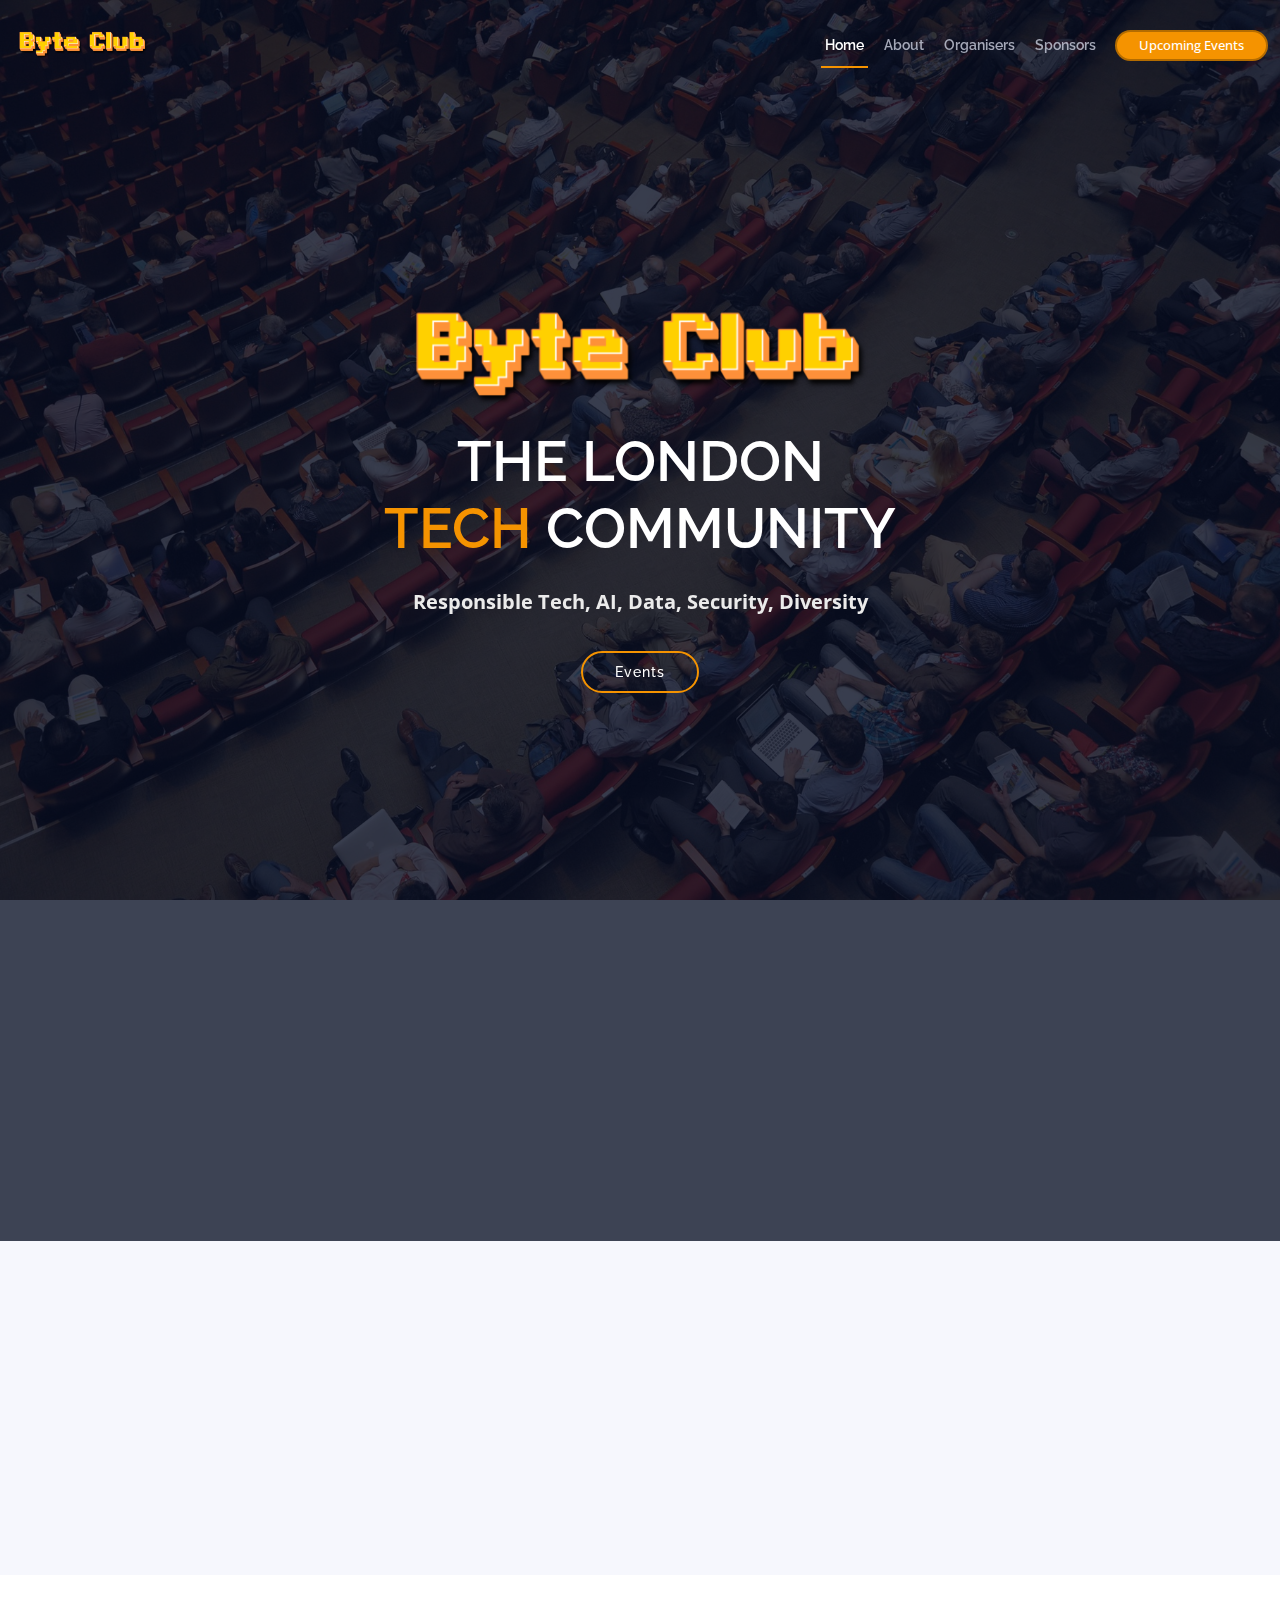
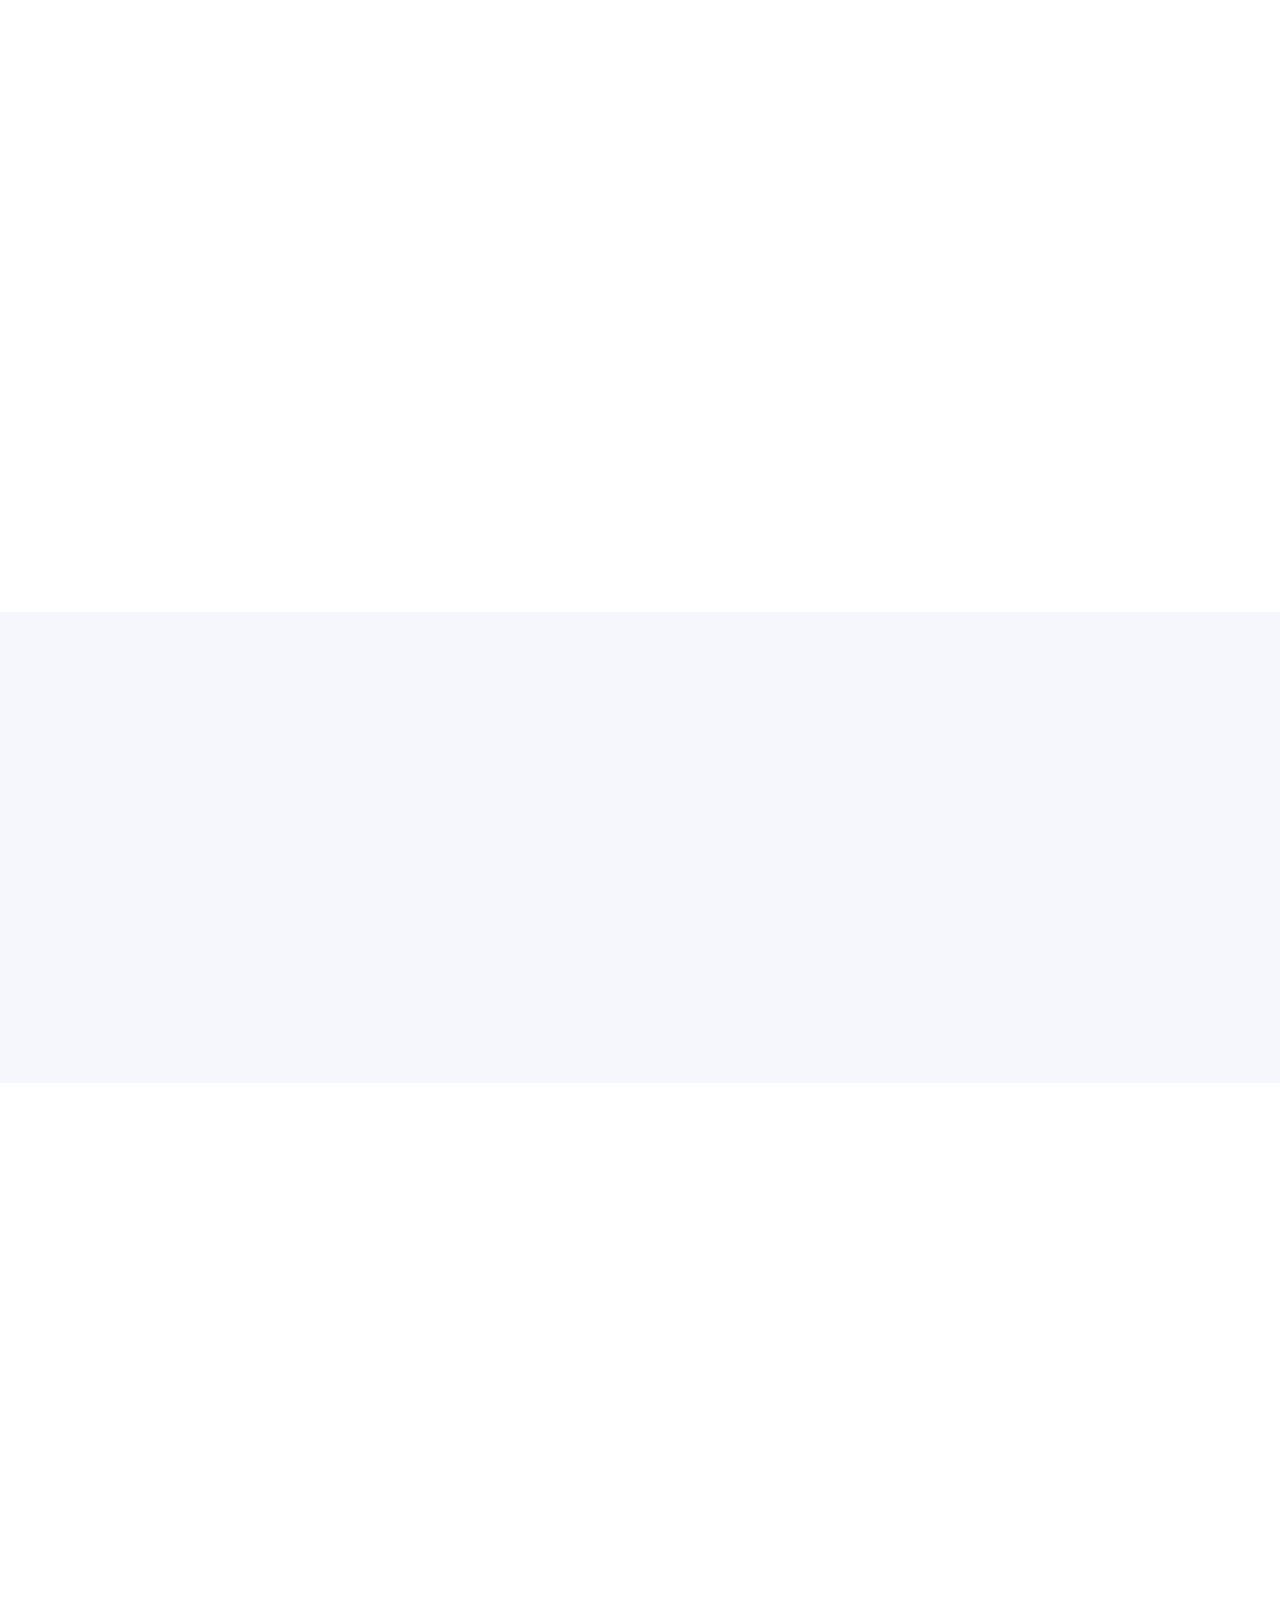
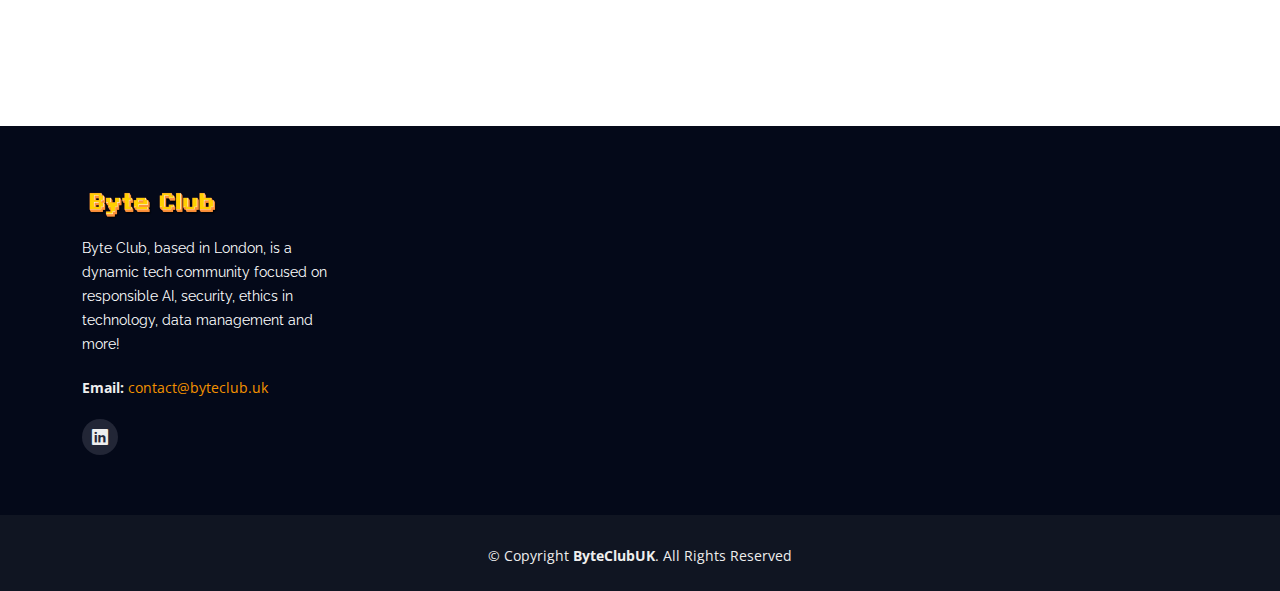
<file: index.html>
<!DOCTYPE html>
<html lang="en">

<head>
  <meta charset="utf-8">
  <meta content="width=device-width, initial-scale=1.0" name="viewport">

  <title>Byte Club</title>
  <meta content="" name="description">
  <meta content="" name="keywords">

  <!-- Favicons -->
  <link href="assets/img/favicon.png" rel="icon">
  <link href="assets/img/apple-touch-icon.png" rel="apple-touch-icon">

  <!-- Google Fonts -->
  <link href="https://fonts.googleapis.com/css?family=Open+Sans:300,300i,400,400i,700,700i|Raleway:300,400,500,700,800" rel="stylesheet">

  <!-- Vendor CSS Files -->
  <link href="assets/vendor/aos/aos.css" rel="stylesheet">
  <link href="assets/vendor/bootstrap/css/bootstrap.min.css" rel="stylesheet">
  <link href="assets/vendor/bootstrap-icons/bootstrap-icons.css" rel="stylesheet">
  <link href="assets/vendor/glightbox/css/glightbox.min.css" rel="stylesheet">
  <link href="assets/vendor/swiper/swiper-bundle.min.css" rel="stylesheet">

  <!-- Template Main CSS File -->
  <link href="assets/css/style.css" rel="stylesheet">

  <!-- =======================================================
  * Template Name: TheEvent
  * Template URL: https://bootstrapmade.com/theevent-conference-event-bootstrap-template/
  * Updated: Mar 17 2024 with Bootstrap v5.3.3
  * Author: BootstrapMade.com
  * License: https://bootstrapmade.com/license/
  ======================================================== -->
</head>

<body>

  <!-- ======= Header ======= -->
  <header id="header" class="d-flex align-items-center ">
    <div class="container-fluid container-xxl d-flex align-items-center">

      <div id="logo" class="me-auto">
        <!-- Uncomment below if you prefer to use a text logo -->
        <!-- <h1><a href="index.html">The<span>Event</span></a></h1>-->
        <a href="index.html" class="scrollto"><img src="assets/img/logo.png" alt="" title=""></a>
      </div>

      <nav id="navbar" class="navbar order-last order-lg-0">
        <ul>
          <li><a class="nav-link scrollto active" href="#hero">Home</a></li>
          <li><a class="nav-link scrollto" href="#about">About</a></li>
          <li><a class="nav-link scrollto" href="#speakers">Organisers</a></li>
          <!-- <li><a class="nav-link scrollto" href="#gallery">Gallery</a></li> -->
          <li><a class="nav-link scrollto" href="#supporters">Sponsors</a></li>
          <!-- <li class="dropdown"><a href="#"><span>Drop Down</span> <i class="bi bi-chevron-down"></i></a>
          <ul>
            <li><a href="#">Drop Down 1</a></li>
            <li class="dropdown"><a href="#"><span>Deep Drop Down</span> <i class="bi bi-chevron-right"></i></a>
              <ul>
                <li><a href="#">Deep Drop Down 1</a></li>
                <li><a href="#">Deep Drop Down 2</a></li>
                <li><a href="#">Deep Drop Down 3</a></li>
                <li><a href="#">Deep Drop Down 4</a></li>
                <li><a href="#">Deep Drop Down 5</a></li>
              </ul>
            </li>
            <li><a href="#">Drop Down 2</a></li>
            <li><a href="#">Drop Down 3</a></li>
            <li><a href="#">Drop Down 4</a></li>
          </ul>
        </li> -->
          <!-- <li><a class="nav-link scrollto" href="#contact">Contact</a></li> -->
        </ul>
        <i class="bi bi-list mobile-nav-toggle"></i>
      </nav><!-- .navbar -->
      <a class="upcoming-events scrollto" href="#upcoming-events">Upcoming Events</a>

    </div>
  </header><!-- End Header -->

  <!-- ======= Hero Section ======= -->
  <section id="hero">
    <div class="hero-container" data-aos="zoom-in" data-aos-delay="100">
      <img href="" src="assets/img/logo.png" alt="ByteClub" style="width: 40%;">
      <h1 class="mb-4 pb-0">The London<br><span>Tech</span> Community</h1>
      <p class="mb-4 pb-0">Responsible Tech, AI, Data, Security, Diversity</p>
      <!-- <a href="https://www.youtube.com/watch?v=jDDaplaOz7Q" class="glightbox play-btn mb-4"></a> -->
      <a href="#upcoming-events" class="about-btn scrollto">Events</a>
    </div>
  </section><!-- End Hero Section -->

  <main id="main">

    <!-- ======= About Section ======= -->
    <section id="about">
      <div class="container position-relative" data-aos="fade-up">
        <div class="row">
          <div class="col-lg-6">
            <h2>What</h2>
            <p>
              Byte Club, based in London, is a dynamic tech community focused on responsible AI, security, ethics in technology, and data management. Created by tech enthusiasts and thought leaders, our mission is to blend innovation with ethical responsibility. We offer meetups, workshops, and discussions to provide our members with the insights and tools needed to navigate the tech industry's complexities. Byte Club is dedicated to shaping a future where technology not only advances but also benefits society at large. We welcome anyone passionate about contributing to a more ethical and sustainable tech ecosystem.
            </p>
          </div>
          <div class="col-lg-3">
            <h3>Where</h3>
            <p>London, United Kingdom</p>
          </div>
          <div class="col-lg-3">
            <h3>When</h3>
            <p>Events quarterly<br>Check our Linkedin!</p>
          </div>
        </div>
      </div>
    </section><!-- End About Section -->

    <!-- ======= Upcoming Events ======= -->
    <section id="upcoming-events" class="section-with-bg">
      <div class="container" data-aos="fade-up">

        <div class="section-header">
          <h2>Upcoming Events</h2>
            <p>Events are added to our <a href="https://www.linkedin.com/company/byte-club-uk/">LinkedIn</a> page!</p>
        </div>

        <p>No events are planned at the moment, check back soon!</p>

        <!-- <div class='sk-linkedin-event' data-embed-id='25389435'></div><script src='https://widgets.sociablekit.com/linkedin-events/widget.js' async defer></script> -->

    </section><!-- End Upcoming Events Section -->

    <!-- ======= Speakers Section ======= -->
    <section id="speakers">
      <div class="container" data-aos="fade-up">
        <div class="section-header">
          <h2>Organisers</h2>
          <p>Here are the organisers of ByteClub</p>
        </div>

        <div class="row">

          <div class="col-lg-4 col-md-6">
            <div class="speaker" data-aos="fade-up" data-aos-delay="100">
              <img src="assets/img/speakers/shan.jpg" alt="Shan Singh" class="img-fluid">
              <div class="details">
                <h3><a href="https://www.linkedin.com/in/shantnus/">Shan Singh</a></h3>
                <p>Organiser</p>
                <div class="social">
                  <a href="https://www.linkedin.com/in/shantnus/"><i class="bi bi-linkedin"></i></a>
                  <a href="https://github.com/ShantnuS"><i class="bi bi-github"></i></a>
                </div>
              </div>
            </div>
          </div>

          <div class="col-lg-4 col-md-6">
            <div class="speaker" data-aos="fade-up" data-aos-delay="200">
              <img src="assets/img/speakers/martyna.jpg" alt="Martyna Marcinkowska" class="img-fluid">
              <div class="details">
                <h3><a href="https://www.linkedin.com/in/martynamarcinkowska/">Martyna Marcinkowska</a></h3>
                <p>Organiser</p>
                <div class="social">
                  <a href="https://www.linkedin.com/in/martynamarcinkowska/"><i class="bi bi-linkedin"></i></a>
                  <a href="https://github.com/tectonia"><i class="bi bi-github"></i></a>
                </div>
              </div>
            </div>
          </div>

          <div class="col-lg-4 col-md-6">
            <div class="speaker" data-aos="fade-up" data-aos-delay="300">
              <img src="assets/img/speakers/ria.jpg" alt="Ria Singh" class="img-fluid">
              <div class="details">
                <h3><a href="#speakers">Ria Singh</a></h3>
                <p>Organiser</p>
                <div class="social">
                  <a href="https://www.linkedin.com/in/ria-singh-98a087168/"><i class="bi bi-linkedin"></i></a>
                  <a href="https://github.com/Ri-Si"><i class="bi bi-github"></i></a>
                </div>
              </div>
            </div>
          </div>

        </div>
      </div>

    </section><!-- End Speakers Section -->

    <!-- ======= Gallery Section ======= -->
    <!-- <section id="gallery">

      <div class="container" data-aos="fade-up">
        <div class="section-header">
          <h2>Gallery</h2>
          <p>Check our gallery from the recent events</p>
        </div>
      </div>

      <div class="gallery-slider swiper">
        <div class="swiper-wrapper align-items-center">
          <div class="swiper-slide"><a href="assets/img/gallery/1.jpg" class="gallery-lightbox"><img src="assets/img/gallery/1.jpg" class="img-fluid" alt=""></a></div>
          <div class="swiper-slide"><a href="assets/img/gallery/2.jpg" class="gallery-lightbox"><img src="assets/img/gallery/2.jpg" class="img-fluid" alt=""></a></div>
          <div class="swiper-slide"><a href="assets/img/gallery/3.jpg" class="gallery-lightbox"><img src="assets/img/gallery/3.jpg" class="img-fluid" alt=""></a></div>
          <div class="swiper-slide"><a href="assets/img/gallery/4.jpg" class="gallery-lightbox"><img src="assets/img/gallery/4.jpg" class="img-fluid" alt=""></a></div>
          <div class="swiper-slide"><a href="assets/img/gallery/5.jpg" class="gallery-lightbox"><img src="assets/img/gallery/5.jpg" class="img-fluid" alt=""></a></div>
          <div class="swiper-slide"><a href="assets/img/gallery/6.jpg" class="gallery-lightbox"><img src="assets/img/gallery/6.jpg" class="img-fluid" alt=""></a></div>
          <div class="swiper-slide"><a href="assets/img/gallery/7.jpg" class="gallery-lightbox"><img src="assets/img/gallery/7.jpg" class="img-fluid" alt=""></a></div>
          <div class="swiper-slide"><a href="assets/img/gallery/8.jpg" class="gallery-lightbox"><img src="assets/img/gallery/8.jpg" class="img-fluid" alt=""></a></div>
        </div>
        <div class="swiper-pagination"></div>
      </div>

    </section> -->
    <!-- End Gallery Section -->

    <!-- ======= Supporters Section ======= -->
    <section id="supporters" class="section-with-bg">

      <div class="container" data-aos="fade-up">
        <div class="section-header">
          <h2>Sponsors</h2>
            <p>Want to sponsor us? Reach out to <a href="mailto:contact@byteclub.uk">contact@byteclub.uk</a></p>
        </div>

        <div class="row g-0 supporters-wrap clearfix" data-aos="zoom-in" data-aos-delay="100">

          <!-- Sponsor 1 -->
          <div class="col-lg-3 col-md-4 col-xs-6">
            <div class="supporter-logo">
              <img src="assets/img/supporters/placeholder.png" class="img-fluid" alt="">
            </div>
          </div>
          <!-- Sponsor 2 -->
          <div class="col-lg-3 col-md-4 col-xs-6">
            <div class="supporter-logo">
              <img src="assets/img/supporters/placeholder.png" class="img-fluid" alt="">
            </div>
          </div>
          <!-- Sponsor 3 -->
          <div class="col-lg-3 col-md-4 col-xs-6">
            <div class="supporter-logo">
              <img src="assets/img/supporters/placeholder.png" class="img-fluid" alt="">
            </div>
          </div>
          <!-- Sponsor 4 -->
          <div class="col-lg-3 col-md-4 col-xs-6">
            <div class="supporter-logo">
              <img src="assets/img/supporters/placeholder.png" class="img-fluid" alt="">
            </div>
          </div>

        </div>

      </div>

    </section><!-- End Sponsors Section -->

    <!-- =======  F.A.Q Section ======= -->
    <section id="faq">

      <div class="container" data-aos="fade-up">

        <div class="section-header">
          <h2>F.A.Q </h2>
        </div>

        <div class="row justify-content-center" data-aos="fade-up" data-aos-delay="100">
          <div class="col-lg-9">

            <ul class="faq-list">

              <li>
                <div data-bs-toggle="collapse" class="collapsed question" href="#faq1">What is Byte Club? <i class="bi bi-chevron-down icon-show"></i><i class="bi bi-chevron-up icon-close"></i></div>
                <div id="faq1" class="collapse" data-bs-parent=".faq-list">
                  <p>
                    Byte Club is a London-based community that focuses on key tech areas like responsible AI, security, ethics of technology, and data management. It's a platform for discussions, workshops, and networking among tech enthusiasts, professionals, and anyone interested in the ethical aspects of technology.
                  </p>
                </div>
              </li>

              <li>
                <div data-bs-toggle="collapse" class="collapsed question" href="#faq2">How can I join Byte Club? <i class="bi bi-chevron-down icon-show"></i><i class="bi bi-chevron-up icon-close"></i></div>
                <div id="faq2" class="collapse" data-bs-parent=".faq-list">
                  <p>
                    There is no membership! You can just come to one of our events. Check our LinkedIn for upcoming events.
                  </p>
                </div>
              </li>

              <li>
                <div data-bs-toggle="collapse" class="collapsed question" href="#faq3">Can I become an Organiser? <i class="bi bi-chevron-down icon-show"></i><i class="bi bi-chevron-up icon-close"></i></div>
                <div id="faq3" class="collapse" data-bs-parent=".faq-list">
                  <p>
                    Yes! We are always looking for people to help run our events. Please reach out to us if you would like to contribute - whether that be organising events, upkeep of the website, marketing or anything else!
                  </p>
                </div>
              </li>

              <li>
                <div data-bs-toggle="collapse" class="collapsed question" href="#faq4">Can I contribute to the community if I'm not based in London? <i class="bi bi-chevron-down icon-show"></i><i class="bi bi-chevron-up icon-close"></i></div>
                <div id="faq4" class="collapse" data-bs-parent=".faq-list">
                  <p>
                    Absolutely! While our events are primarily held in London, we offer virtual participation options for many activities. We also encourage online discussions through our website and social media channels.
                  </p>
                </div>
              </li>

              <li>
                <div data-bs-toggle="collapse" class="collapsed question" href="#faq5">Does Byte Club collaborate with companies or other organisations? <i class="bi bi-chevron-down icon-show"></i><i class="bi bi-chevron-up icon-close"></i></div>
                <div id="faq5" class="collapse" data-bs-parent=".faq-list">
                  <p>
                    We actively seek collaborations with tech companies, educational institutions, and non-profits to broaden our impact and provide more value to our members. Collaborations might involve event sponsorships, joint projects, or educational partnerships.
                  </p>
                </div>
              </li>

              <li>
                <div data-bs-toggle="collapse" class="collapsed question" href="#faq6">How can I stay updated on Byte Club's activities? <i class="bi bi-chevron-down icon-show"></i><i class="bi bi-chevron-up icon-close"></i></div>
                <div id="faq6" class="collapse" data-bs-parent=".faq-list">
                  <p>
                    The best way to stay updated is to follow us on LinkedIn!
                  </p>
                </div>
              </li>

            </ul>

          </div>
        </div>

      </div>

    </section><!-- End  F.A.Q Section -->

    <!-- ======= Subscribe Section ======= -->
    <!-- <section id="subscribe">
      <div class="container" data-aos="zoom-in">
        <div class="section-header">
          <h2>Newsletter</h2>
          <p>Rerum numquam illum recusandae quia mollitia consequatur.</p>
        </div>

        <form method="POST" action="#">
          <div class="row justify-content-center">
            <div class="col-lg-6 col-md-10 d-flex">
              <input type="text" class="form-control" placeholder="Enter your Email">
              <button type="submit" class="ms-2">Subscribe</button>
            </div>
          </div>
        </form>

      </div>
    </section> -->
    <!-- End Subscribe Section -->

    <!-- ======= Contact Section ======= -->
    <!-- <section id="contact" class="section-bg">

      <div class="container" data-aos="fade-up">

        <div class="section-header">
          <h2>Contact Us</h2>
          <p>Nihil officia ut sint molestiae tenetur.</p>
        </div>

        <div class="row contact-info">

          <div class="col-md-4">
            <div class="contact-address">
              <i class="bi bi-geo-alt"></i>
              <h3>Address</h3>
              <address>A108 Adam Street, NY 535022, USA</address>
            </div>
          </div>

          <div class="col-md-4">
            <div class="contact-phone">
              <i class="bi bi-phone"></i>
              <h3>Phone Number</h3>
              <p><a href="tel:+155895548855">+1 5589 55488 55</a></p>
            </div>
          </div>

          <div class="col-md-4">
            <div class="contact-email">
              <i class="bi bi-envelope"></i>
              <h3>Email</h3>
              <p><a href="mailto:info@example.com">info@example.com</a></p>
            </div>
          </div>

        </div>

        <div class="form">
          <form action="forms/contact.php" method="post" role="form" class="php-email-form">
            <div class="row">
              <div class="form-group col-md-6">
                <input type="text" name="name" class="form-control" id="name" placeholder="Your Name" required>
              </div>
              <div class="form-group col-md-6 mt-3 mt-md-0">
                <input type="email" class="form-control" name="email" id="email" placeholder="Your Email" required>
              </div>
            </div>
            <div class="form-group mt-3">
              <input type="text" class="form-control" name="subject" id="subject" placeholder="Subject" required>
            </div>
            <div class="form-group mt-3">
              <textarea class="form-control" name="message" rows="5" placeholder="Message" required></textarea>
            </div>
            <div class="my-3">
              <div class="loading">Loading</div>
              <div class="error-message"></div>
              <div class="sent-message">Your message has been sent. Thank you!</div>
            </div>
            <div class="text-center"><button type="submit">Send Message</button></div>
          </form>
        </div>

      </div>
    </section> -->
    <!-- End Contact Section -->

  </main><!-- End #main -->

  <!-- ======= Footer ======= -->
  <footer id="footer">
    <div class="footer-top">
      <div class="container">
        <div class="row">

          <div class="col-lg-3 col-md-6 footer-info">
            <img src="assets/img/logo.png" alt="ByteClub">
            <p>
              Byte Club, based in London, is a dynamic tech community focused on responsible AI, security, ethics in technology, data management and more!</p>

            <br/> 
            <strong>Email:</strong> <a href="mailto:contact@byteclub.uk">contact@byteclub.uk</a><br>
            <br/> 

            <div class="social-links">
              <!-- <a href="#" class="twitter"><i class="bi bi-twitter"></i></a>
              <a href="#" class="facebook"><i class="bi bi-facebook"></i></a>
              <a href="#" class="instagram"><i class="bi bi-instagram"></i></a> -->
              <a href="https://www.linkedin.com/company/byte-club-uk/" class="linkedin"><i class="bi bi-linkedin"></i></a>
            </div>
          </div>

        </div>
      </div>
    </div>

    <div class="container">
      <div class="copyright">
        &copy; Copyright <strong>ByteClubUK</strong>. All Rights Reserved
      </div>
    </div>
  </footer><!-- End  Footer -->

  <a href="#" class="back-to-top d-flex align-items-center justify-content-center"><i class="bi bi-arrow-up-short"></i></a>

  <!-- Vendor JS Files -->
  <script src="assets/vendor/aos/aos.js"></script>
  <script src="assets/vendor/bootstrap/js/bootstrap.bundle.min.js"></script>
  <script src="assets/vendor/glightbox/js/glightbox.min.js"></script>
  <script src="assets/vendor/swiper/swiper-bundle.min.js"></script>

  <!-- Template Main JS File -->
  <script src="assets/js/main.js"></script>

</body>

</html>
</file>
<file: assets/css/style.css>
/**
* Template Name: TheEvent
* Template URL: https://bootstrapmade.com/theevent-conference-event-bootstrap-template/
* Updated: Mar 17 2024 with Bootstrap v5.3.3
* Author: BootstrapMade.com
* License: https://bootstrapmade.com/license/
*/

/*--------------------------------------------------------------
# General
--------------------------------------------------------------*/
body {
  background: #fff;
  color: #005d97;
  font-family: "Open Sans", sans-serif;
}

a {
  color: #f59300;
  text-decoration: none;
  transition: 0.5s;
}

a:hover,
a:active,
a:focus {
  color: #f59300;
  outline: none;
  text-decoration: none;
}

p {
  padding: 0;
  margin: 0 0 30px 0;
}

h1,
h2,
h3,
h4,
h5,
h6 {
  font-family: "Raleway", sans-serif;
  font-weight: 400;
  margin: 0 0 20px 0;
  padding: 0;
  color: #0e1b4d;
}

.main-page {
  margin-top: 70px;
}

/* Prelaoder */
#preloader {
  position: fixed;
  left: 0;
  top: 0;
  z-index: 999;
  width: 100%;
  height: 100%;
  overflow: visible;
  background: #fff url("../img/preloader.svg") no-repeat center center;
}

/*--------------------------------------------------------------
# Back to top button
--------------------------------------------------------------*/
.back-to-top {
  position: fixed;
  visibility: hidden;
  opacity: 0;
  right: 15px;
  bottom: 15px;
  z-index: 996;
  background: #f59300;
  width: 40px;
  height: 40px;
  border-radius: 50px;
  transition: all 0.4s;
}

.back-to-top i {
  font-size: 28px;
  color: #fff;
  line-height: 0;
}

.back-to-top:hover {
  background: #f94a6a;
  color: #fff;
}

.back-to-top.active {
  visibility: visible;
  opacity: 1;
}

/* Sections Header
--------------------------------*/
.section-header {
  margin-bottom: 60px;
  position: relative;
  padding-bottom: 20px;
}

.section-header::before {
  content: "";
  position: absolute;
  display: block;
  width: 60px;
  height: 5px;
  background: #f59300;
  bottom: 0;
  left: calc(50% - 25px);
}

.section-header h2 {
  font-size: 36px;
  text-transform: uppercase;
  text-align: center;
  font-weight: 700;
  margin-bottom: 10px;
}

.section-header p {
  text-align: center;
  padding: 0;
  margin: 0;
  font-size: 18px;
  font-weight: 500;
  color: #9195a2;
}

.section-with-bg {
  background-color: #f6f7fd;
}

/*--------------------------------------------------------------
# Header
--------------------------------------------------------------*/
#header {
  height: 90px;
  position: fixed;
  left: 0;
  top: 0;
  right: 0;
  transition: all 0.5s;
  z-index: 997;
}

#header.header-scrolled,
#header.header-inner {
  background: rgba(6, 12, 34, 0.98);
  height: 70px;
}

#header #logo h1 {
  font-size: 36px;
  margin: 0;
  font-family: "Raleway", sans-serif;
  font-weight: 700;
  letter-spacing: 3px;
  text-transform: uppercase;
}

#header #logo h1 span {
  color: #f59300;
}

#header #logo h1 a,
#header #logo h1 a:hover {
  color: #fff;
}

#header #logo img {
  padding: 0;
  margin: 0;
  max-height: 40px;
}

@media (max-width: 992px) {
  #header #logo img {
    max-height: 30px;
  }
}

/*--------------------------------------------------------------
# Buy Tickets
--------------------------------------------------------------*/
.upcoming-events {
  color: #fff;
  background: #f59300;
  padding: 7px 22px;
  margin: 0 0 0 15px;
  border-radius: 50px;
  border: 2px solid #b46c00;
  transition: all ease-in-out 0.3s;
  font-weight: 500;
  line-height: 1;
  font-size: 13px;
  white-space: nowrap;
}

.upcoming-events:hover {
  background: none;
  color: #fff;
}

.upcoming-events:focus {
  color: #fff;
}

@media (max-width: 992px) {
  .upcoming-events {
    margin: 0 15px 0 0;
  }
}

/*--------------------------------------------------------------
# Navigation Menu
--------------------------------------------------------------*/
/**
* Desktop Navigation 
*/
.navbar {
  padding: 0;
}

.navbar ul {
  margin: 0;
  padding: 0;
  display: flex;
  list-style: none;
  align-items: center;
}

.navbar li {
  position: relative;
}

.navbar>ul>li {
  white-space: nowrap;
  padding: 10px 0 10px 12px;
}

.navbar a,
.navbar a:focus {
  display: flex;
  align-items: center;
  justify-content: space-between;
  color: rgba(202, 206, 221, 0.8);
  font-family: "Raleway", sans-serif;
  font-weight: 600;
  font-size: 14px;
  white-space: nowrap;
  transition: 0.3s;
  position: relative;
  padding: 6px 4px;
}

.navbar a i,
.navbar a:focus i {
  font-size: 12px;
  line-height: 0;
  margin-left: 5px;
}

.navbar>ul>li>a:before {
  content: "";
  position: absolute;
  width: 0;
  height: 2px;
  bottom: -6px;
  left: 0;
  background-color: #f59300;
  visibility: hidden;
  transition: all 0.3s ease-in-out 0s;
}

.navbar a:hover:before,
.navbar li:hover>a:before,
.navbar .active:before {
  visibility: visible;
  width: 100%;
}

.navbar a:hover,
.navbar .active,
.navbar .active:focus,
.navbar li:hover>a {
  color: #fff;
}

.navbar .dropdown ul {
  display: block;
  position: absolute;
  left: 12px;
  top: calc(100% + 30px);
  margin: 0;
  padding: 10px 0;
  z-index: 99;
  opacity: 0;
  visibility: hidden;
  background: #fff;
  box-shadow: 0px 0px 30px rgba(127, 137, 161, 0.25);
  transition: 0.3s;
}

.navbar .dropdown ul li {
  min-width: 200px;
}

.navbar .dropdown ul a {
  padding: 10px 20px;
  font-size: 14px;
  text-transform: none;
  color: #061122;
}

.navbar .dropdown ul a i {
  font-size: 12px;
}

.navbar .dropdown ul a:hover,
.navbar .dropdown ul .active:hover,
.navbar .dropdown ul li:hover>a {
  color: #f59300;
}

.navbar .dropdown:hover>ul {
  opacity: 1;
  top: 100%;
  visibility: visible;
}

.navbar .dropdown .dropdown ul {
  top: 0;
  left: calc(100% - 30px);
  visibility: hidden;
}

.navbar .dropdown .dropdown:hover>ul {
  opacity: 1;
  top: 0;
  left: 100%;
  visibility: visible;
}

@media (max-width: 1366px) {
  .navbar .dropdown .dropdown ul {
    left: -90%;
  }

  .navbar .dropdown .dropdown:hover>ul {
    left: -100%;
  }
}

/**
* Mobile Navigation 
*/
.mobile-nav-toggle {
  color: #fff;
  font-size: 28px;
  cursor: pointer;
  display: none;
  line-height: 0;
  transition: 0.5s;
}

@media (max-width: 991px) {
  .mobile-nav-toggle {
    display: block;
  }

  .navbar ul {
    display: none;
  }
}

.navbar-mobile {
  position: fixed;
  overflow: hidden;
  top: 0;
  right: 0;
  left: 0;
  bottom: 0;
  background: rgba(0, 0, 0, 0.9);
  transition: 0.3s;
  z-index: 999;
}

.navbar-mobile .mobile-nav-toggle {
  position: absolute;
  top: 15px;
  right: 15px;
}

.navbar-mobile ul {
  display: block;
  position: absolute;
  top: 55px;
  right: 15px;
  bottom: 15px;
  left: 15px;
  padding: 10px 0;
  background-color: #fff;
  overflow-y: auto;
  transition: 0.3s;
}

.navbar-mobile>ul>li {
  padding: 0;
}

.navbar-mobile a:hover:before,
.navbar-mobile li:hover>a:before,
.navbar-mobile .active:before {
  visibility: hidden;
}

.navbar-mobile a,
.navbar-mobile a:focus {
  padding: 10px 20px;
  font-size: 15px;
  color: #060c22;
}

.navbar-mobile a:hover,
.navbar-mobile .active,
.navbar-mobile li:hover>a {
  color: #f59300;
}

.navbar-mobile .getstarted,
.navbar-mobile .getstarted:focus {
  margin: 15px;
}

.navbar-mobile .dropdown ul {
  position: static;
  display: none;
  margin: 10px 20px;
  padding: 10px 0;
  z-index: 99;
  opacity: 1;
  visibility: visible;
  background: #fff;
  box-shadow: 0px 0px 30px rgba(127, 137, 161, 0.25);
}

.navbar-mobile .dropdown ul li {
  min-width: 200px;
}

.navbar-mobile .dropdown ul a {
  padding: 10px 20px;
}

.navbar-mobile .dropdown ul a i {
  font-size: 12px;
}

.navbar-mobile .dropdown ul a:hover,
.navbar-mobile .dropdown ul .active:hover,
.navbar-mobile .dropdown ul li:hover>a {
  color: #f59300;
}

.navbar-mobile .dropdown>.dropdown-active {
  display: block;
}

/*--------------------------------------------------------------
# Hero Section
--------------------------------------------------------------*/
#hero {
  width: 100%;
  height: 100vh;
  background: url(../img/hero-bg.jpg) top center;
  background-size: cover;
  overflow: hidden;
  position: relative;
}

@media (min-width: 1024px) {
  #hero {
    background-attachment: fixed;
  }
}

#hero:before {
  content: "";
  background: rgba(6, 12, 34, 0.8);
  position: absolute;
  bottom: 0;
  top: 0;
  left: 0;
  right: 0;
}

#hero .hero-container {
  position: absolute;
  bottom: 0;
  left: 0;
  top: 90px;
  right: 0;
  display: flex;
  justify-content: center;
  align-items: center;
  flex-direction: column;
  text-align: center;
  padding: 0 15px;
}

@media (max-width: 991px) {
  #hero .hero-container {
    top: 70px;
  }
}

#hero h1 {
  color: #fff;
  font-family: "Raleway", sans-serif;
  font-size: 56px;
  font-weight: 600;
  text-transform: uppercase;
}

#hero h1 span {
  color: #f59300;
}

@media (max-width: 991px) {
  #hero h1 {
    font-size: 34px;
  }
}

#hero p {
  color: #ebebeb;
  font-weight: 700;
  font-size: 20px;
}

@media (max-width: 991px) {
  #hero p {
    font-size: 16px;
  }
}

#hero .play-btn {
  width: 94px;
  height: 94px;
  background: radial-gradient(#f59300 50%, rgba(101, 111, 150, 0.15) 52%);
  border-radius: 50%;
  display: block;
  position: relative;
  overflow: hidden;
}

#hero .play-btn::after {
  content: "";
  position: absolute;
  left: 50%;
  top: 50%;
  transform: translateX(-40%) translateY(-50%);
  width: 0;
  height: 0;
  border-top: 10px solid transparent;
  border-bottom: 10px solid transparent;
  border-left: 15px solid #fff;
  z-index: 100;
  transition: all 400ms cubic-bezier(0.55, 0.055, 0.675, 0.19);
}

#hero .play-btn:before {
  content: "";
  position: absolute;
  width: 120px;
  height: 120px;
  animation-delay: 0s;
  animation: pulsate-btn 2s;
  animation-direction: forwards;
  animation-iteration-count: infinite;
  animation-timing-function: steps;
  opacity: 1;
  border-radius: 50%;
  border: 2px solid rgba(163, 163, 163, 0.4);
  top: -15%;
  left: -15%;
  background: rgba(198, 16, 0, 0);
}

#hero .play-btn:hover::after {
  border-left: 15px solid #f59300;
  transform: scale(20);
}

#hero .play-btn:hover::before {
  content: "";
  position: absolute;
  left: 50%;
  top: 50%;
  transform: translateX(-40%) translateY(-50%);
  width: 0;
  height: 0;
  border: none;
  border-top: 10px solid transparent;
  border-bottom: 10px solid transparent;
  border-left: 15px solid #fff;
  z-index: 200;
  animation: none;
  border-radius: 0;
}

#hero .about-btn {
  font-family: "Raleway", sans-serif;
  font-weight: 500;
  font-size: 14px;
  letter-spacing: 1px;
  display: inline-block;
  padding: 12px 32px;
  border-radius: 50px;
  transition: 0.5s;
  line-height: 1;
  margin: 10px;
  color: #fff;
  animation-delay: 0.8s;
  border: 2px solid #f59300;
}

#hero .about-btn:hover {
  background: #f59300;
  color: #fff;
}

@keyframes pulsate-btn {
  0% {
    transform: scale(0.6, 0.6);
    opacity: 1;
  }

  100% {
    transform: scale(1, 1);
    opacity: 0;
  }
}

/*--------------------------------------------------------------
# About Section
--------------------------------------------------------------*/
#about {
  background: url("../img/about-bg.jpg");
  background-size: cover;
  overflow: hidden;
  position: relative;
  color: #fff;
  padding: 60px 0 40px 0;
}

@media (min-width: 1024px) {
  #about {
    background-attachment: fixed;
  }
}

#about:before {
  content: "";
  background: rgba(13, 20, 41, 0.8);
  position: absolute;
  bottom: 0;
  top: 0;
  left: 0;
  right: 0;
}

#about h2 {
  font-size: 36px;
  font-weight: bold;
  margin-bottom: 10px;
  color: #fff;
}

#about h3 {
  font-size: 18px;
  font-weight: bold;
  text-transform: uppercase;
  margin-bottom: 10px;
  color: #fff;
}

#about p {
  font-size: 14px;
  margin-bottom: 20px;
  color: #fff;
}

/*--------------------------------------------------------------
# Speakers Section
--------------------------------------------------------------*/
#speakers {
  padding: 60px 0 30px 0;
}

#speakers .speaker {
  position: relative;
  overflow: hidden;
  margin-bottom: 30px;
}

#speakers .speaker .details {
  background: rgba(6, 12, 34, 0.76);
  position: absolute;
  left: 0;
  bottom: -40px;
  right: 0;
  text-align: center;
  padding-top: 10px;
  transition: all 300ms cubic-bezier(0.645, 0.045, 0.355, 1);
}

#speakers .speaker .details h3 {
  color: #fff;
  font-size: 22px;
  font-weight: 600;
  margin-bottom: 5px;
}

#speakers .speaker .details p {
  color: #fff;
  font-size: 15px;
  margin-bottom: 10px;
  font-style: italic;
}

#speakers .speaker .details .social {
  height: 40px;
}

#speakers .speaker .details .social i {
  line-height: 0;
  margin: 0 2px;
}

#speakers .speaker .details a {
  color: #fff;
}

#speakers .speaker .details a:hover {
  color: #f59300;
}

#speakers .speaker:hover .details {
  bottom: 0;
}

#speakers-details {
  padding: 60px 0;
}

#speakers-details .details h2 {
  color: #112363;
  font-size: 28px;
  font-weight: 700;
  margin-bottom: 10px;
}

#speakers-details .details .social {
  margin-bottom: 15px;
}

#speakers-details .details .social a {
  background: #e9edfb;
  color: #112363;
  line-height: 1;
  display: inline-block;
  text-align: center;
  border-radius: 50%;
  width: 36px;
  height: 36px;
  display: inline-flex;
  align-items: center;
  justify-content: center;
}

#speakers-details .details .social a:hover {
  background: #f59300;
  color: #fff;
}

#speakers-details .details .social a i {
  font-size: 16px;
  line-height: 0;
}

#speakers-details .details p {
  color: #112363;
  font-size: 15px;
  margin-bottom: 10px;
}

/*--------------------------------------------------------------
# Schedule Section
--------------------------------------------------------------*/
#schedule {
  padding: 60px 0 60px 0;
}

#schedule .nav-tabs {
  text-align: center;
  margin: auto;
  display: block;
  border-bottom: 0;
  margin-bottom: 30px;
}

#schedule .nav-tabs li {
  display: inline-block;
  margin-bottom: 0;
}

#schedule .nav-tabs a {
  border: none;
  border-radius: 50px;
  font-weight: 600;
  background-color: #0e1b4d;
  color: #fff;
  padding: 10px 100px;
}

@media (max-width: 991px) {
  #schedule .nav-tabs a {
    padding: 8px 60px;
  }
}

@media (max-width: 767px) {
  #schedule .nav-tabs a {
    padding: 8px 50px;
  }
}

@media (max-width: 480px) {
  #schedule .nav-tabs a {
    padding: 8px 30px;
  }
}

#schedule .nav-tabs a.active {
  background-color: #f59300;
  color: #fff;
}

#schedule .sub-heading {
  text-align: center;
  font-size: 18px;
  font-style: italic;
  margin: 0 auto 30px auto;
}

@media (min-width: 991px) {
  #schedule .sub-heading {
    width: 75%;
  }
}

#schedule .tab-pane {
  transition: ease-in-out 0.2s;
}

#schedule .schedule-item {
  border-bottom: 1px solid #cad4f6;
  padding-top: 15px;
  padding-bottom: 15px;
  transition: background-color ease-in-out 0.3s;
}

#schedule .schedule-item:hover {
  background-color: #fff;
}

#schedule .schedule-item time {
  padding-bottom: 5px;
  display: inline-block;
}

#schedule .schedule-item .speaker {
  width: 60px;
  height: 60px;
  overflow: hidden;
  border-radius: 50%;
  float: left;
  margin: 0 10px 10px 0;
}

#schedule .schedule-item .speaker img {
  height: 100%;
  transform: translateX(-50%);
  margin-left: 50%;
  transition: all ease-in-out 0.3s;
}

#schedule .schedule-item h4 {
  font-size: 18px;
  font-weight: 600;
  margin-bottom: 5px;
}

#schedule .schedule-item h4 span {
  font-style: italic;
  color: #19328e;
  font-weight: normal;
  font-size: 16px;
}

#schedule .schedule-item p {
  font-style: italic;
  color: #152b79;
  margin-bottom: 0;
}

/*--------------------------------------------------------------
# Venue Section
--------------------------------------------------------------*/
#venue {
  padding: 60px 0;
}

#venue .container-fluid {
  margin-bottom: 3px;
}

#venue .venue-map iframe {
  width: 100%;
  height: 100%;
  min-height: 300px;
}

#venue .venue-info {
  background: url("../img/venue-info-bg.jpg") top center no-repeat;
  background-size: cover;
  position: relative;
  padding-top: 60px;
  padding-bottom: 60px;
}

#venue .venue-info:before {
  content: "";
  background: rgba(13, 20, 41, 0.8);
  position: absolute;
  bottom: 0;
  top: 0;
  left: 0;
  right: 0;
}

#venue .venue-info h3 {
  font-size: 36px;
  font-weight: 700;
  color: #fff;
}

@media (max-width: 574px) {
  #venue .venue-info h3 {
    font-size: 24px;
  }
}

#venue .venue-info p {
  color: #fff;
  margin-bottom: 0;
}

#venue .venue-gallery-container {
  padding-right: 12px;
}

#venue .venue-gallery {
  overflow: hidden;
  border-right: 3px solid #fff;
  border-bottom: 3px solid #fff;
}

#venue .venue-gallery img {
  transition: all ease-in-out 0.4s;
}

#venue .venue-gallery:hover img {
  transform: scale(1.1);
}

/*--------------------------------------------------------------
# Hotels Section
--------------------------------------------------------------*/
#hotels {
  padding: 60px 0;
}

#hotels .hotel {
  border: 1px solid #e0e5fa;
  background: #fff;
  margin-bottom: 30px;
}

#hotels .hotel:hover .hotel-img img {
  transform: scale(1.1);
}

#hotels .hotel-img {
  overflow: hidden;
  margin-bottom: 15px;
}

#hotels .hotel-img img {
  transition: 0.3s ease-in-out;
}

#hotels h3 {
  font-weight: 600;
  font-size: 20px;
  margin-bottom: 5px;
  padding: 0 20px;
}

#hotels a {
  color: #152b79;
}

#hotels a:hover {
  color: #f59300;
}

#hotels .stars {
  padding: 0 20px;
  margin-bottom: 5px;
}

#hotels .stars i {
  color: rgb(255, 195, 29);
}

#hotels p {
  padding: 0 20px;
  margin-bottom: 20px;
  color: #060c22;
  font-style: italic;
  font-size: 15px;
}

/*--------------------------------------------------------------
# Gallery Section
--------------------------------------------------------------*/
#gallery {
  padding: 60px;
  overflow: hidden;
}

#gallery .swiper-pagination {
  margin-top: 20px;
  position: relative;
}

#gallery .swiper-pagination .swiper-pagination-bullet {
  width: 12px;
  height: 12px;
  background-color: #fff;
  opacity: 1;
  border: 1px solid #f59300;
}

#gallery .swiper-pagination .swiper-pagination-bullet-active {
  background-color: #f59300;
}

#gallery .swiper-slide-active {
  text-align: center;
}

@media (min-width: 992px) {
  #gallery .swiper-wrapper {
    padding: 40px 0;
  }

  #gallery .swiper-slide-active {
    border: 5px solid #f59300;
    padding: 4px;
    background: #fff;
    z-index: 1;
    transform: scale(1.15);
    margin-top: 6px;
  }
}

/*--------------------------------------------------------------
# Sponsors Section
--------------------------------------------------------------*/
#supporters {
  padding: 60px 0;
}

#supporters .supporters-wrap {
  border-top: 1px solid #e0e5fa;
  border-left: 1px solid #e0e5fa;
  margin-bottom: 30px;
}

#supporters .supporter-logo {
  padding: 30px;
  display: flex;
  justify-content: center;
  align-items: center;
  border-right: 1px solid #e0e5fa;
  border-bottom: 1px solid #e0e5fa;
  overflow: hidden;
  background: rgba(255, 255, 255, 0.5);
  height: 160px;
}

#supporters .supporter-logo:hover img {
  transform: scale(1.2);
}

#supporters img {
  transition: all 0.4s ease-in-out;
}

/*--------------------------------------------------------------
# F.A.Q Section
--------------------------------------------------------------*/
#faq {
  padding: 60px 0;
}

#faq .faq-list {
  padding: 0;
  list-style: none;
}

#faq .faq-list li {
  border-bottom: 1px solid #e9eaed;
  margin-bottom: 20px;
  padding-bottom: 20px;
}

#faq .faq-list .question {
  display: block;
  position: relative;
  font-family: #f59300;
  font-size: 18px;
  line-height: 24px;
  font-weight: 400;
  padding-left: 25px;
  cursor: pointer;
  color: #e0072f;
  transition: 0.3s;
}

#faq .faq-list i {
  font-size: 16px;
  position: absolute;
  left: 0;
  top: -2px;
}

#faq .faq-list p {
  margin-bottom: 0;
  padding: 10px 0 0 25px;
}

#faq .faq-list .icon-show {
  display: none;
}

#faq .faq-list .collapsed {
  color: black;
}

#faq .faq-list .collapsed:hover {
  color: #f59300;
}

#faq .faq-list .collapsed .icon-show {
  display: inline-block;
  transition: 0.6s;
}

#faq .faq-list .collapsed .icon-close {
  display: none;
  transition: 0.6s;
}

/*--------------------------------------------------------------
# Subscribe Section
--------------------------------------------------------------*/
#subscribe {
  padding: 60px;
  background: url(../img/subscribe-bg.jpg) center center no-repeat;
  background-size: cover;
  overflow: hidden;
  position: relative;
}

#subscribe:before {
  content: "";
  background: rgba(6, 12, 34, 0.6);
  position: absolute;
  bottom: 0;
  top: 0;
  left: 0;
  right: 0;
}

@media (min-width: 1024px) {
  #subscribe {
    background-attachment: fixed;
  }
}

#subscribe .section-header h2,
#subscribe p {
  color: #fff;
}

#subscribe input {
  background: #fff;
  color: #060c22;
  border: 0;
  outline: none;
  margin: 0;
  padding: 9px 20px;
  border-radius: 50px;
  font-size: 14px;
}

@media (min-width: 767px) {
  #subscribe input {
    min-width: 400px;
  }
}

#subscribe button {
  border: 0;
  padding: 9px 25px;
  cursor: pointer;
  background: #f59300;
  color: #fff;
  transition: all 0.3s ease;
  outline: none;
  font-size: 14px;
  border-radius: 50px;
}

#subscribe button:hover {
  background: #e0072f;
}

@media (max-width: 460px) {
  #subscribe button {
    margin-top: 10px;
  }
}

/*--------------------------------------------------------------
# Buy Tickets Section
--------------------------------------------------------------*/
#upcoming-events {
  padding: 60px 0;
}

#upcoming-events .card {
  border: none;
  border-radius: 5px;
  transition: all 0.3s ease-in-out;
  box-shadow: 0 10px 25px 0 rgba(6, 12, 34, 0.1);
}

#upcoming-events .card:hover {
  box-shadow: 0 10px 35px 0 rgba(6, 12, 34, 0.2);
}

#upcoming-events .card hr {
  margin: 25px 0;
}

#upcoming-events .card .card-title {
  margin: 10px 0;
  font-size: 14px;
  letter-spacing: 1px;
  font-weight: bold;
}

#upcoming-events .card .card-price {
  font-size: 48px;
  margin: 0;
}

#upcoming-events .card ul li {
  margin-bottom: 20px;
}

#upcoming-events .card .text-muted {
  opacity: 0.7;
}

#upcoming-events .card .btn {
  font-size: 15px;
  border-radius: 50px;
  padding: 10px 40px;
  transition: all 0.2s;
  background-color: #f59300;
  border: 0;
  color: #fff;
}

#upcoming-events .card .btn:hover {
  background-color: #e0072f;
}

#upcoming-events #buy-ticket-modal input,
#upcoming-events #buy-ticket-modal select {
  border-radius: 0;
}

#upcoming-events #buy-ticket-modal .btn {
  font-size: 15px;
  border-radius: 50px;
  padding: 10px 40px;
  transition: all 0.2s;
  background-color: #f59300;
  border: 0;
  color: #fff;
}

#upcoming-events #buy-ticket-modal .btn:hover {
  background-color: #e0072f;
}

/*--------------------------------------------------------------
# Contact Section
--------------------------------------------------------------*/
#contact {
  padding: 60px 0;
}

#contact .contact-info {
  margin-bottom: 20px;
  text-align: center;
}

#contact .contact-info i {
  font-size: 48px;
  display: inline-block;
  margin-bottom: 10px;
  color: #f59300;
}

#contact .contact-info address,
#contact .contact-info p {
  margin-bottom: 0;
  color: #112363;
}

#contact .contact-info h3 {
  font-size: 18px;
  margin-bottom: 15px;
  font-weight: bold;
  text-transform: uppercase;
  color: #112363;
}

#contact .contact-info a {
  color: #4869df;
}

#contact .contact-info a:hover {
  color: #f59300;
}

#contact .contact-address,
#contact .contact-phone,
#contact .contact-email {
  margin-bottom: 20px;
}

@media (min-width: 768px) {

  #contact .contact-address,
  #contact .contact-phone,
  #contact .contact-email {
    padding: 20px 0;
  }
}

@media (min-width: 768px) {
  #contact .contact-phone {
    border-left: 1px solid #ddd;
    border-right: 1px solid #ddd;
  }
}

#contact .php-email-form .error-message {
  display: none;
  color: #fff;
  background: #ed3c0d;
  text-align: left;
  padding: 15px;
  font-weight: 600;
}

#contact .php-email-form .error-message br+br {
  margin-top: 25px;
}

#contact .php-email-form .sent-message {
  display: none;
  color: #fff;
  background: #18d26e;
  text-align: center;
  padding: 15px;
  font-weight: 600;
}

#contact .php-email-form .loading {
  display: none;
  background: #fff;
  text-align: center;
  padding: 15px;
}

#contact .php-email-form .loading:before {
  content: "";
  display: inline-block;
  border-radius: 50%;
  width: 24px;
  height: 24px;
  margin: 0 10px -6px 0;
  border: 3px solid #18d26e;
  border-top-color: #eee;
  animation: animate-loading 1s linear infinite;
}

#contact .php-email-form input,
#contact .php-email-form textarea {
  border-radius: 0;
  box-shadow: none;
  font-size: 14px;
}

#contact .php-email-form input:focus,
#contact .php-email-form textarea:focus {
  border-color: #f59300;
}

#contact .php-email-form input {
  padding: 10px 15px;
}

#contact .php-email-form textarea {
  padding: 12px 15px;
}

#contact .php-email-form button[type=submit] {
  background: #f59300;
  border: 0;
  padding: 10px 40px;
  color: #fff;
  transition: 0.4s;
  border-radius: 50px;
  cursor: pointer;
}

#contact .php-email-form button[type=submit]:hover {
  background: #e0072f;
}

@keyframes animate-loading {
  0% {
    transform: rotate(0deg);
  }

  100% {
    transform: rotate(360deg);
  }
}

/*--------------------------------------------------------------
# Footer
--------------------------------------------------------------*/
#footer {
  background: #101522;
  padding: 0 0 25px 0;
  color: #eee;
  font-size: 14px;
}

#footer .footer-top {
  background: #040919;
  padding: 60px 0 30px 0;
}

#footer .footer-top .footer-info {
  margin-bottom: 30px;
}

#footer .footer-top .footer-info h3 {
  font-size: 26px;
  margin: 0 0 20px 0;
  padding: 2px 0 2px 0;
  line-height: 1;
  font-family: "Raleway", sans-serif;
  font-weight: 700;
  color: #fff;
}

#footer .footer-top .footer-info img {
  height: 40px;
  margin-bottom: 10px;
}

#footer .footer-top .footer-info p {
  font-size: 14px;
  line-height: 24px;
  margin-bottom: 0;
  font-family: "Raleway", sans-serif;
  color: #fff;
}

#footer .footer-top .social-links a {
  display: inline-block;
  background: #222636;
  color: #eee;
  line-height: 1;
  margin-right: 4px;
  border-radius: 50%;
  width: 36px;
  height: 36px;
  transition: 0.3s;
  display: inline-flex;
  align-items: center;
  justify-content: center;
}

#footer .footer-top .social-links a i {
  line-height: 0;
  font-size: 16px;
}

#footer .footer-top .social-links a:hover {
  background: #f59300;
  color: #fff;
}

#footer .footer-top h4 {
  font-size: 14px;
  font-weight: bold;
  color: #fff;
  text-transform: uppercase;
  position: relative;
  padding-bottom: 12px;
  border-bottom: 2px solid #f59300;
}

#footer .footer-top .footer-links {
  margin-bottom: 30px;
}

#footer .footer-top .footer-links ul {
  list-style: none;
  padding: 0;
  margin: 0;
}

#footer .footer-top .footer-links ul i {
  padding-right: 5px;
  color: #f59300;
  font-size: 18px;
}

#footer .footer-top .footer-links ul li {
  border-bottom: 1px solid #262c44;
  padding: 10px 0;
}

#footer .footer-top .footer-links ul li:first-child {
  padding-top: 0;
}

#footer .footer-top .footer-links ul a {
  color: #eee;
}

#footer .footer-top .footer-links ul a:hover {
  color: #f59300;
}

#footer .footer-top .footer-contact {
  margin-bottom: 30px;
}

#footer .footer-top .footer-contact p {
  line-height: 26px;
}

#footer .footer-top .footer-newsletter {
  margin-bottom: 30px;
}

#footer .footer-top .footer-newsletter input[type=email] {
  border: 0;
  padding: 6px 8px;
  width: 65%;
}

#footer .footer-top .footer-newsletter input[type=submit] {
  background: #f59300;
  border: 0;
  width: 35%;
  padding: 6px 0;
  text-align: center;
  color: #fff;
  transition: 0.3s;
  cursor: pointer;
}

#footer .footer-top .footer-newsletter input[type=submit]:hover {
  background: #e0072f;
}

#footer .copyright {
  text-align: center;
  padding-top: 30px;
}

#footer .credits {
  text-align: center;
  font-size: 13px;
  color: #ddd;
}
</file>
